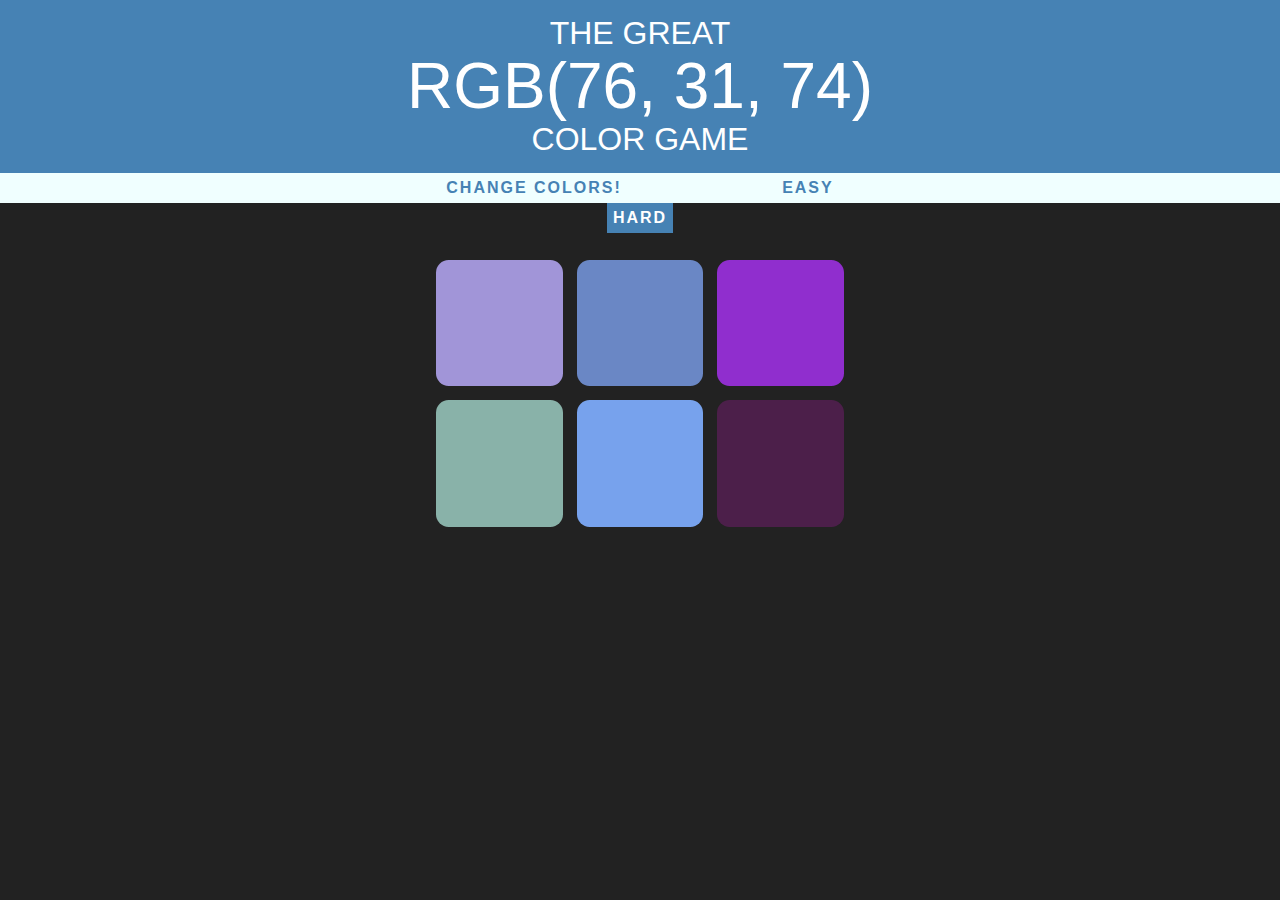
<file: Exercises/Color game/index.html>
<!DOCTYPE html>
<html lang="en">

<head>
    <meta charset="UTF-8">
    <meta name="viewport" content="width=device-width, initial-scale=1.0">
    <meta http-equiv="X-UA-Compatible" content="ie=edge">
    <title>Color game </title>
    <link rel="stylesheet" href="style.css">
</head>

<body>
    <div id="header">
        <h1>The great </br><span id="colorDis">RGB</span> </br> color game</h1>
    </div>
<div id ='title'>
    <div id="center">
        <button id="reset">Change colors!</button>
        <span id="message"></span>
        <button id="easy">Easy</button>
        <button id="hard" class="select">Hard</button>
        
    </div>
</div>
    <div class="container">
        <div class="square"></div>
        <div class="square"></div>
        <div class="square"></div>
        <div class="square"></div>
        <div class="square"></div>
        <div class="square"></div>
    </div>
    <script src="script.js"></script>
</body>

</html>
</file>
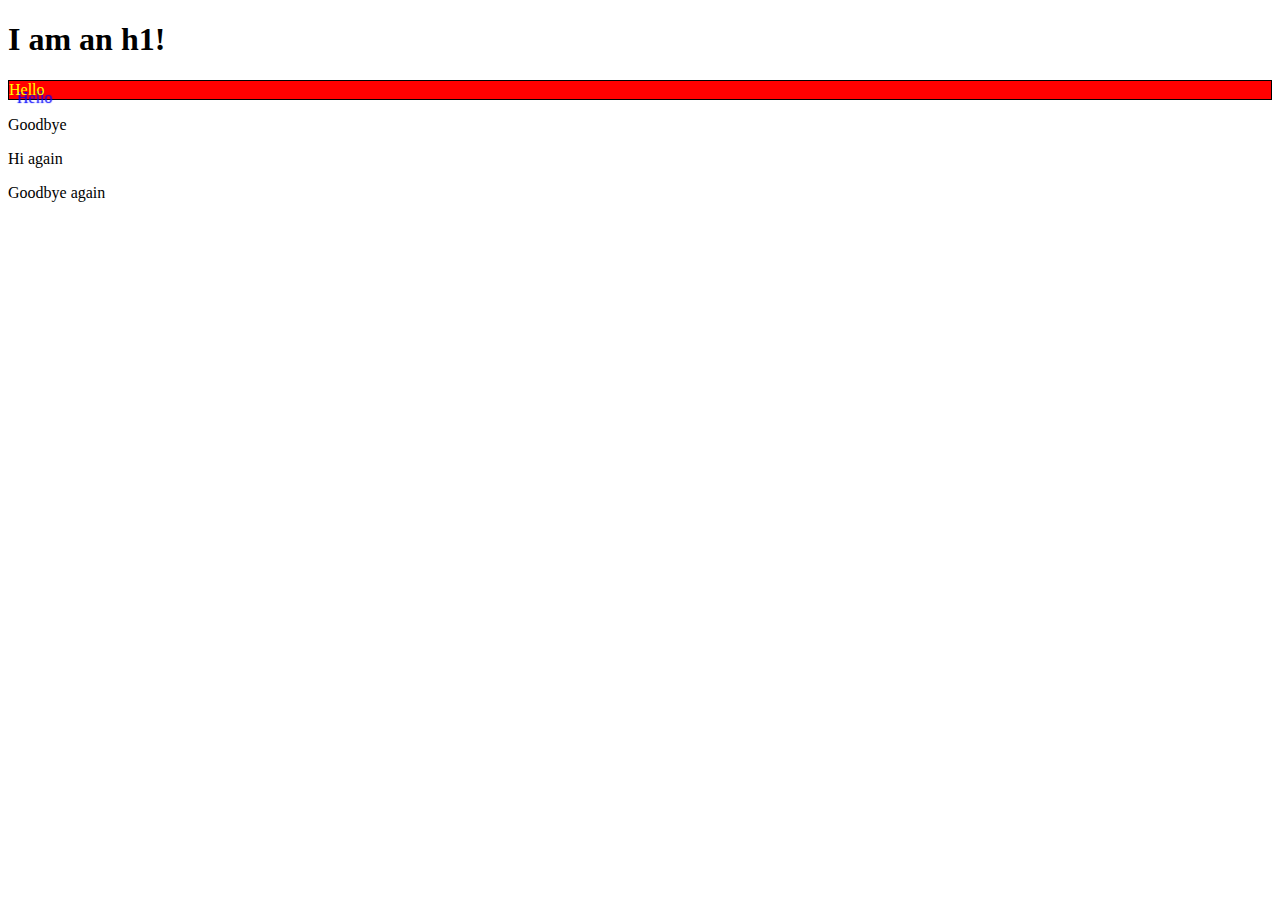
<file: Exercises/DOM manipulation/index.html>
<!DOCTYPE html>
<html lang="en">
<head>
    <meta charset="UTF-8">
    <meta name="viewport" content="width=device-width, initial-scale=1.0">
    <meta http-equiv="X-UA-Compatible" content="ie=edge">
    <title>my title</title>
</head>
<body>
    <h1>I am an h1!</h1>
    <p id="first" class="special">Hello</p>
    <p class="special">Goodbye</p>
    <p>Hi again</p>
    <p id="last">Goodbye again</p>
    <script src="select.js"></script>
</body>
</html>
</file>
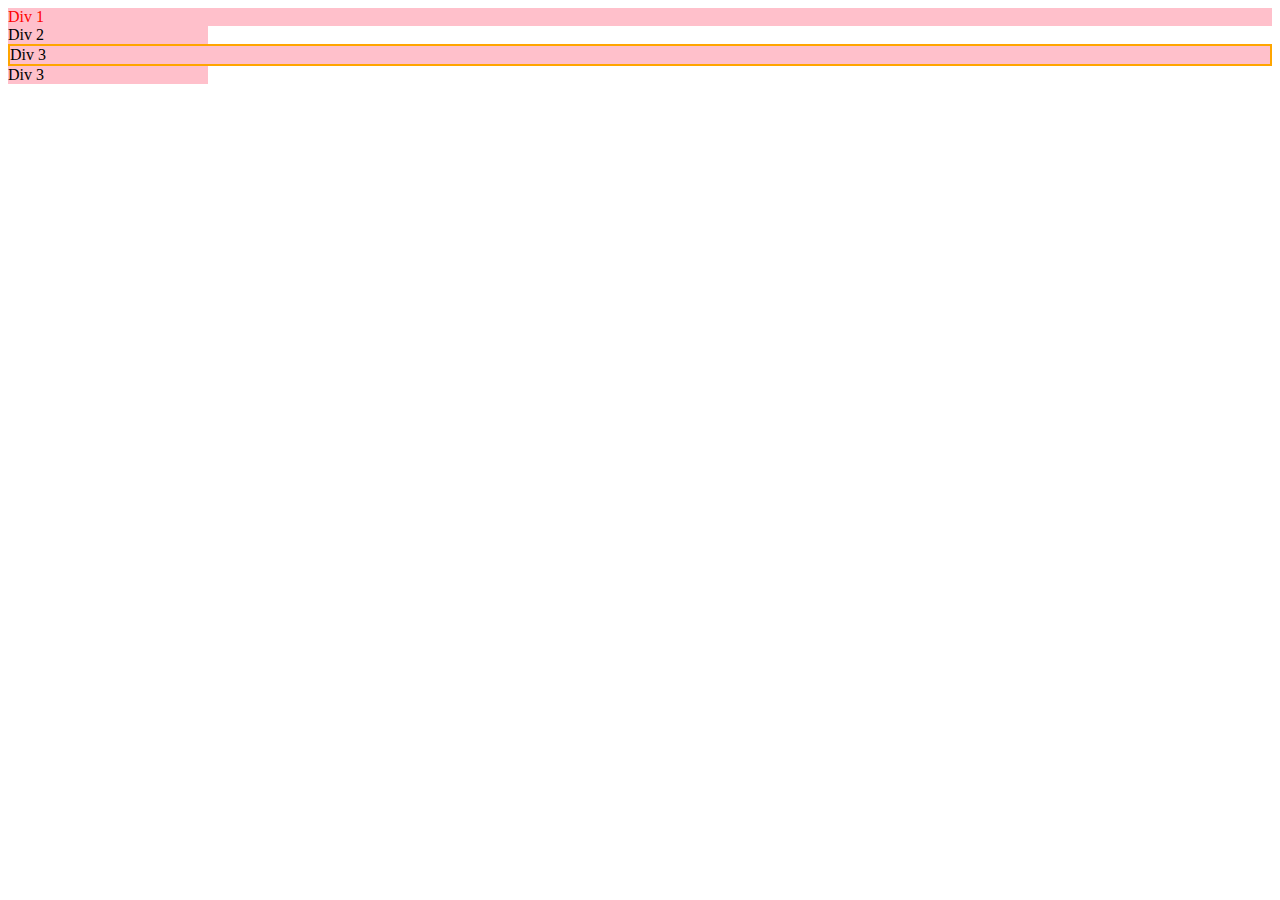
<file: Exercises/jQuery/index.html>
<!DOCTYPE html>
<html lang="en">
<head>
    <meta charset="UTF-8">
    <meta name="viewport" content="width=device-width, initial-scale=1.0">
    <meta http-equiv="X-UA-Compatible" content="ie=edge">
    <title>jQuery</title>
    <script src="lib/jquery-3.2.1.min.js"></script>
</head>
<body>
    <div>Div 1</div>
    <div class="highlight">Div 2</div>
    <div id="third">Div 3</div>
    <div class="highlight">Div 3</div>
    <script src="main.js"></script>
</body>
</html>
</file>
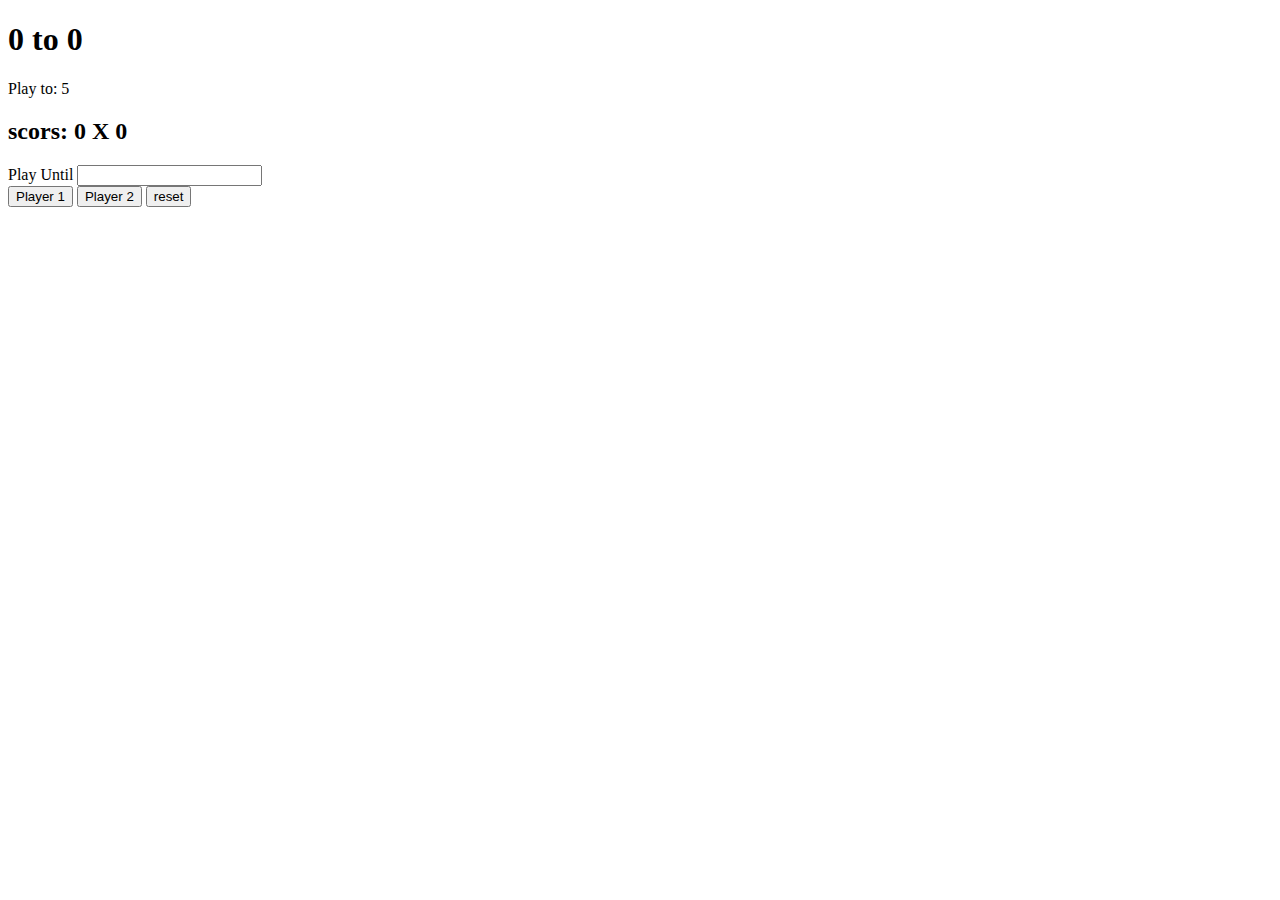
<file: Exercises/score counter/index.html>
<!DOCTYPE html>
<html lang="en">
<head>
    <meta charset="UTF-8">
    <meta name="viewport" content="width=device-width, initial-scale=1.0">
    <meta http-equiv="X-UA-Compatible" content="ie=edge">
    <title>Score Counter</title>
</head>
<body>
    <h1><span id="p1">0</span> to <span id="p2">0</span></h1>
    <p>Play to: <span id="goal">5</span></p>
    <form action="">
        <h2>scors: <span id="scrP1">0</span> X <span id="scrP2">0</span></h2>
        <section>
            <label for="goleNumb">Play Until</label>
            <input type="number" id="goalNumb" > 
        </section>
        <div>
            <input type="button" value="Player 1" id="p1In">
            <input type="button" value="Player 2" id="p2In">
            <input type="button" value="reset" id="res">
        </div>

    </form>
    <ol id="scrHis"></ol>
    <script src="script.js"></script>
</body>
</html>
</file>
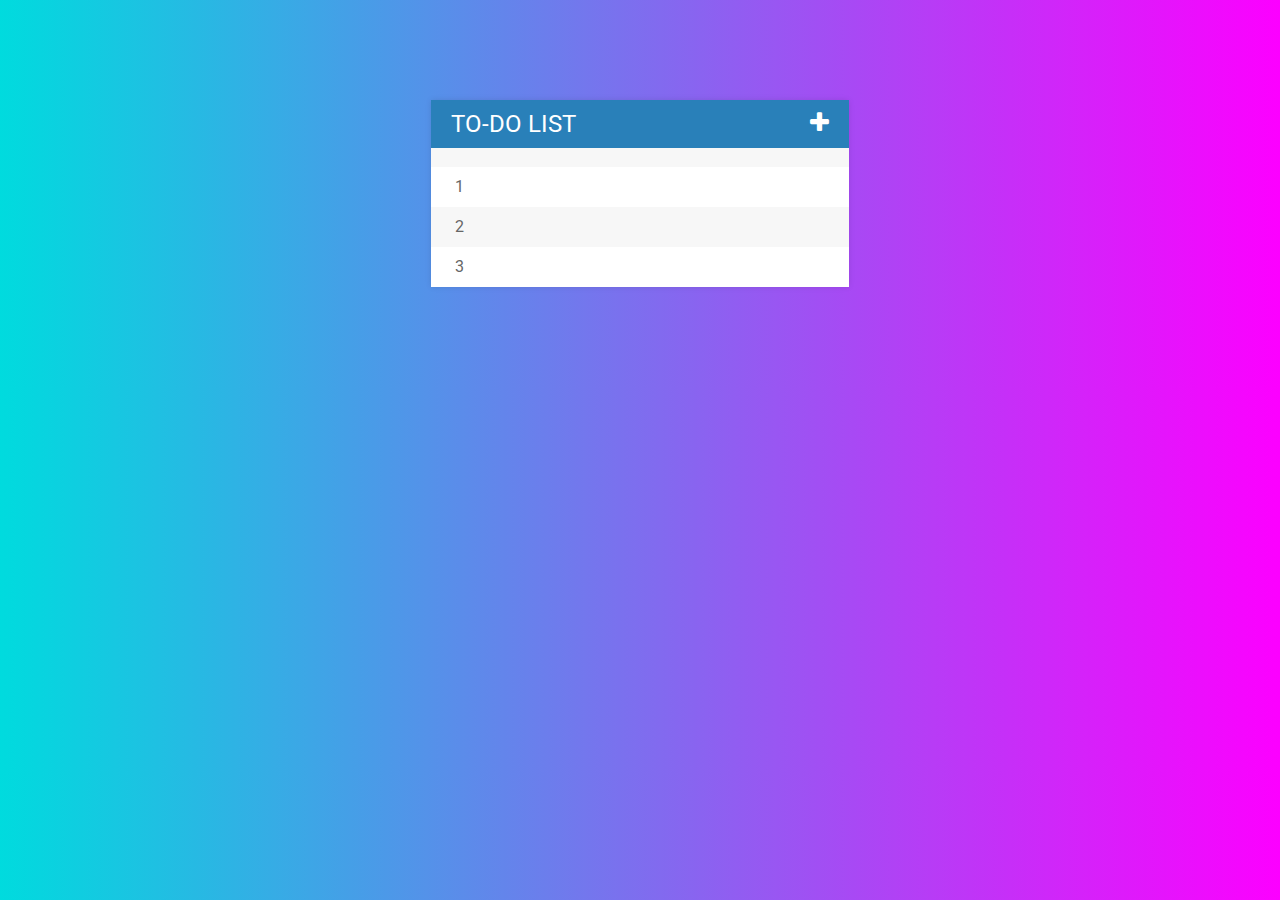
<file: Exercises/ToDo List/Index.html>
<!DOCTYPE html>
<html lang="en">
<head>
    <meta charset="UTF-8">
    <meta name="viewport" content="width=device-width, initial-scale=1.0">
    <meta http-equiv="X-UA-Compatible" content="ie=edge">
    <link rel="stylesheet" href="assets/css/style.css">
    <link href="https://fonts.googleapis.com/css?family=Roboto" rel="stylesheet">
    <script src="assets/js/lib/jquery-3.2.1.min.js"></script>
    <link rel="stylesheet" href="https://maxcdn.bootstrapcdn.com/font-awesome/4.7.0/css/font-awesome.min.css">
    <title>ToDo List</title>
</head>
<body>
    <div id="container">
        <h1>To-Do list<i class="fa fa-plus" aria-hidden="true"></i></h1>
        <input type="text" placeholder="Add new Todo">
        <ul>
            <li><span><i class="fa fa-trash"></i></span> 1</li>
            <li><span><i class="fa fa-trash"></i></span> 2</li>
            <li><span><i class="fa fa-trash"></i></span> 3</li>
        </ul>
    </div>
    <script src="assets/js/todos.js"></script>
</body>
</html>
</file>
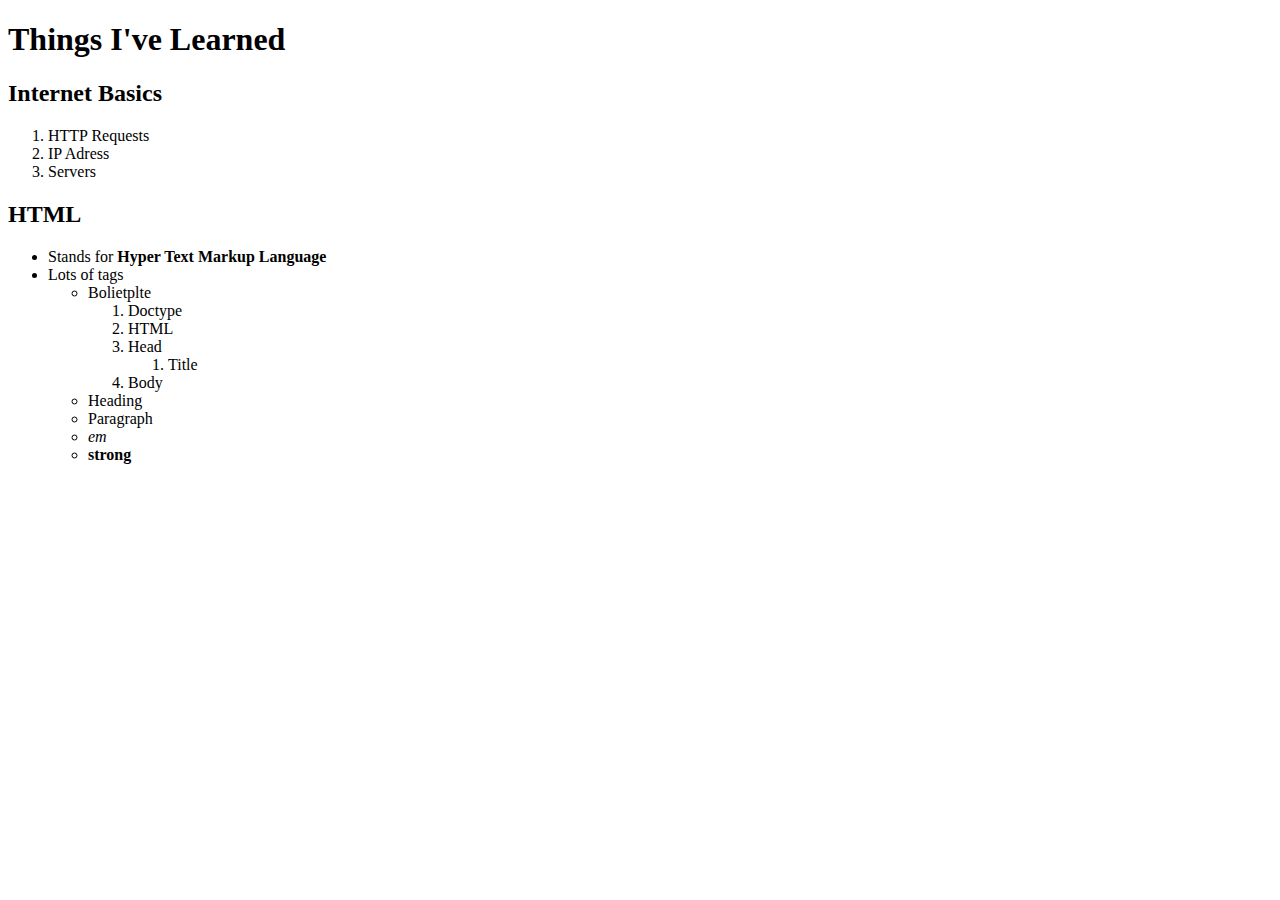
<file: a.html>
<!DOCTYPE html>
<html lang="en">
<head>
    <meta charset="UTF-8">
    <meta name="viewport" content="width=device-width, initial-scale=1.0">
    <meta http-equiv="X-UA-Compatible" content="ie=edge">
    <title>the fist web page</title>
</head>
<body>
    <h1>Things I've Learned</h1>
    <h2>Internet Basics</h2>
    <ol>
        <li>HTTP Requests</li>
        <li>IP Adress</li>
        <li>Servers</li>
    </ol>
    <h2>HTML</h2>
    <ul>
        <li>Stands for <strong>Hyper Text Markup Language</strong></li>
        <li>Lots of tags 
            <ul>
                    <li>Bolietplte <ol>
                        <li>Doctype</li>
                        <li>HTML</li>
                        <li>Head 
                            <ol>
                                <li>Title</li>    
                            </ol></li>
                        <li>Body</li>    
                    </ol></li>
                    <li>Heading</li>
                    <li>Paragraph</li>
                    <li><em>em</em></li>
                    <li><strong>strong</strong></li>
            </ul>
        </li>
           
    </ul>
</body>
</html>
</file>
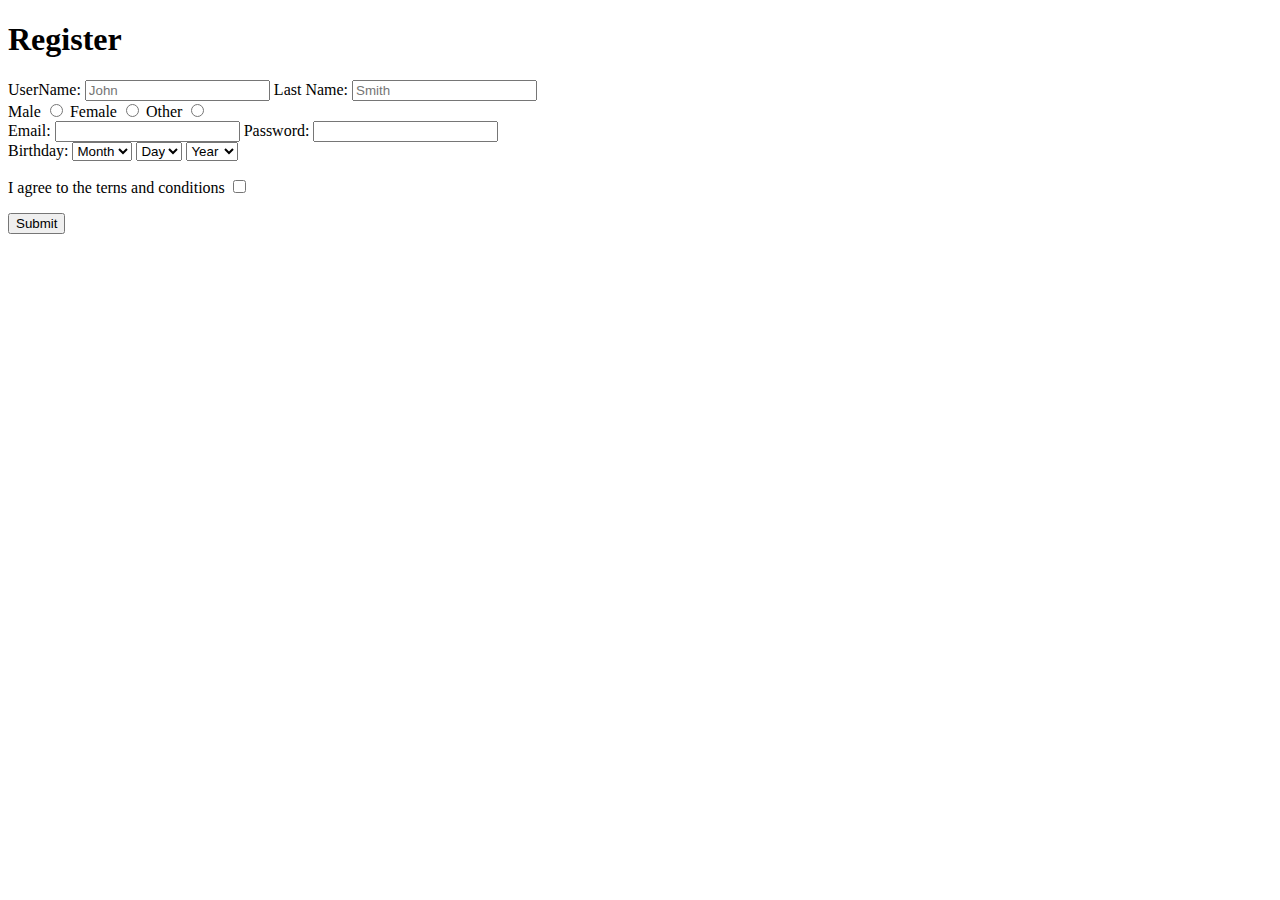
<file: input.html>
<!DOCTYPE html>
<html lang="en">

<head>
    <meta charset="UTF-8">
    <meta name="viewport" content="width=device-width, initial-scale=1.0">
    <meta http-equiv="X-UA-Compatible" content="ie=edge">
    <title>Register section</title>
</head>

<body>
    <h1>Register</h1>
    <form >
        <section>
            <label for="uName">UserName:</label>
            <input type="text" placeholder="John" id="uName" name="name" required>
            <label for="lName">Last Name:</label>
            <input type="text" placeholder="Smith" id="lName" name='pass'required>
        </section>
        <section>
            <label for="male">Male</label>
            <input type="radio" id="male" name="choos" value="Male">
            <label for="female">Female</label>
            <input type="radio" id="female" name="choos" value="female">
            <label for="other">Other</label>
            <input type="radio" id="other" name="choos" value="other">
        </section>
        <section >
            <label for="email">Email:</label>
            <input type="email" id="email" required>
            <label for="pass">Password:</label>
            <input type="password" id="pass">
        </section>
        <section>
            <label for="date">Birthday:</label>
            <select name="month" id="birth">
                <option value="month">Month</option>
                <option value="jun">Jun</option>
                <option value="jul">Jul</option>
            </select>
            <select name="Day" id="day">
                <option value="day">Day</option>
                <option value="1">1</option>
                <option value="2">2</option>
                <option value="3">4</option>
            </select>
            <select name="year" id="day">
                <option value="year">Year</option>
                <option value="1">1977</option>
                <option value="2">1978</option>
                <option value="3">1979</option>
            </select>

        </section>
        <p>I agree to the terns and conditions <input name='agree' type="checkBox" required></p>
        
        <input type="submit">
    </from>
</body>

</html>
</file>
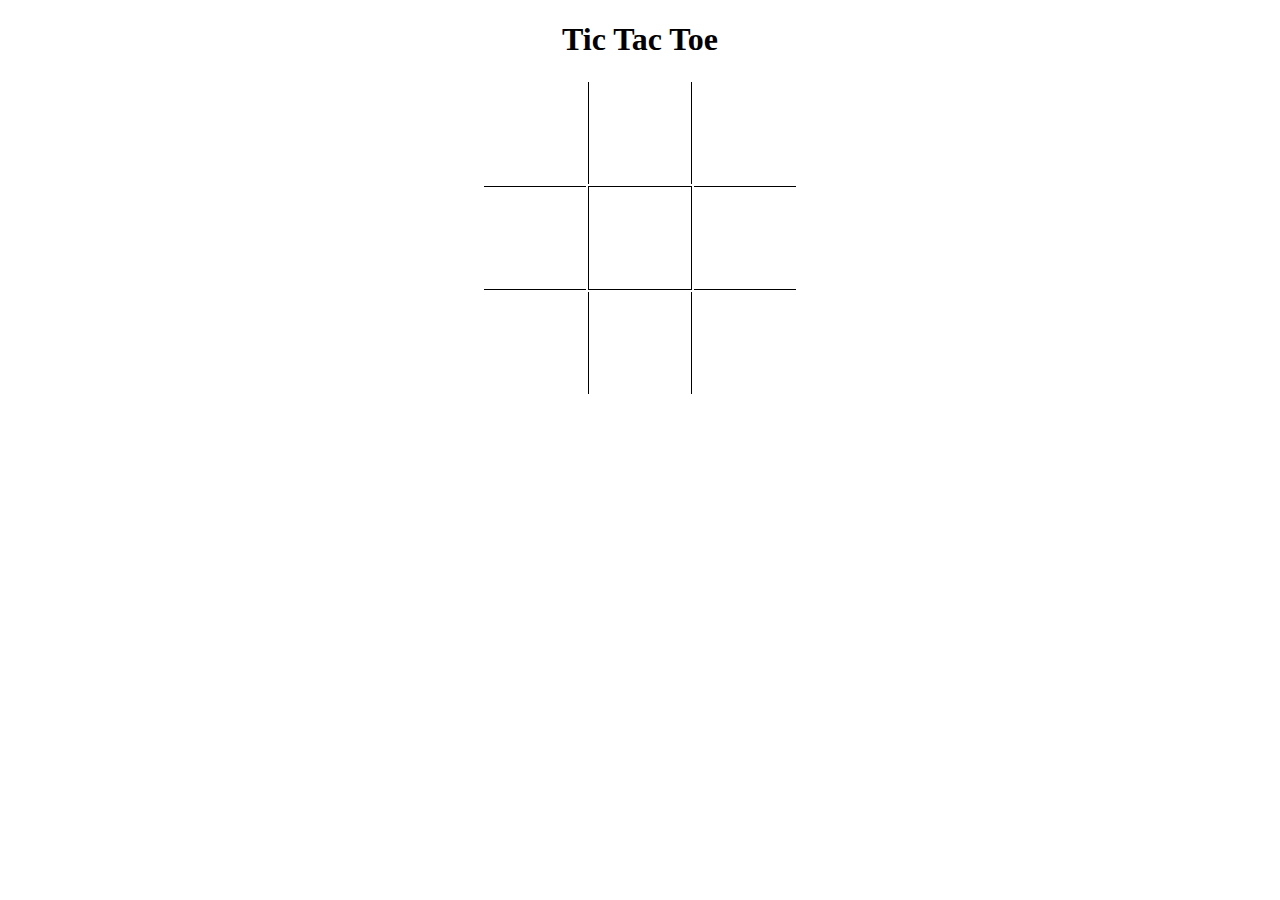
<file: tictac/TicTacToe.html>
<!DOCTYPE html>
<html lang="en">
<head>
    <meta charset="UTF-8">
    <meta name="viewport" content="width=device-width, initial-scale=1.0">
    <meta http-equiv="X-UA-Compatible" content="ie=edge">
    <link rel="stylesheet" href="tictac.css">
    <title>Tic Tac Toe</title>
</head>
<body>
    <h1>Tic Tac Toe</h1>
    <table>
        <tr>
            <td ></td>
            <td class="outCenter"></td>
            <td ></td>
        </tr>
        <tr>
            <td class="sideCenter"></td>
            <td class="sideCenter outCenter"></td>
            <td class="sideCenter"></td>
        </tr>
        <tr>
            <td></td>
            <td class="outCenter"></td>
            <td></td>
        </tr>
    </table>
</body>
</html>
</file>
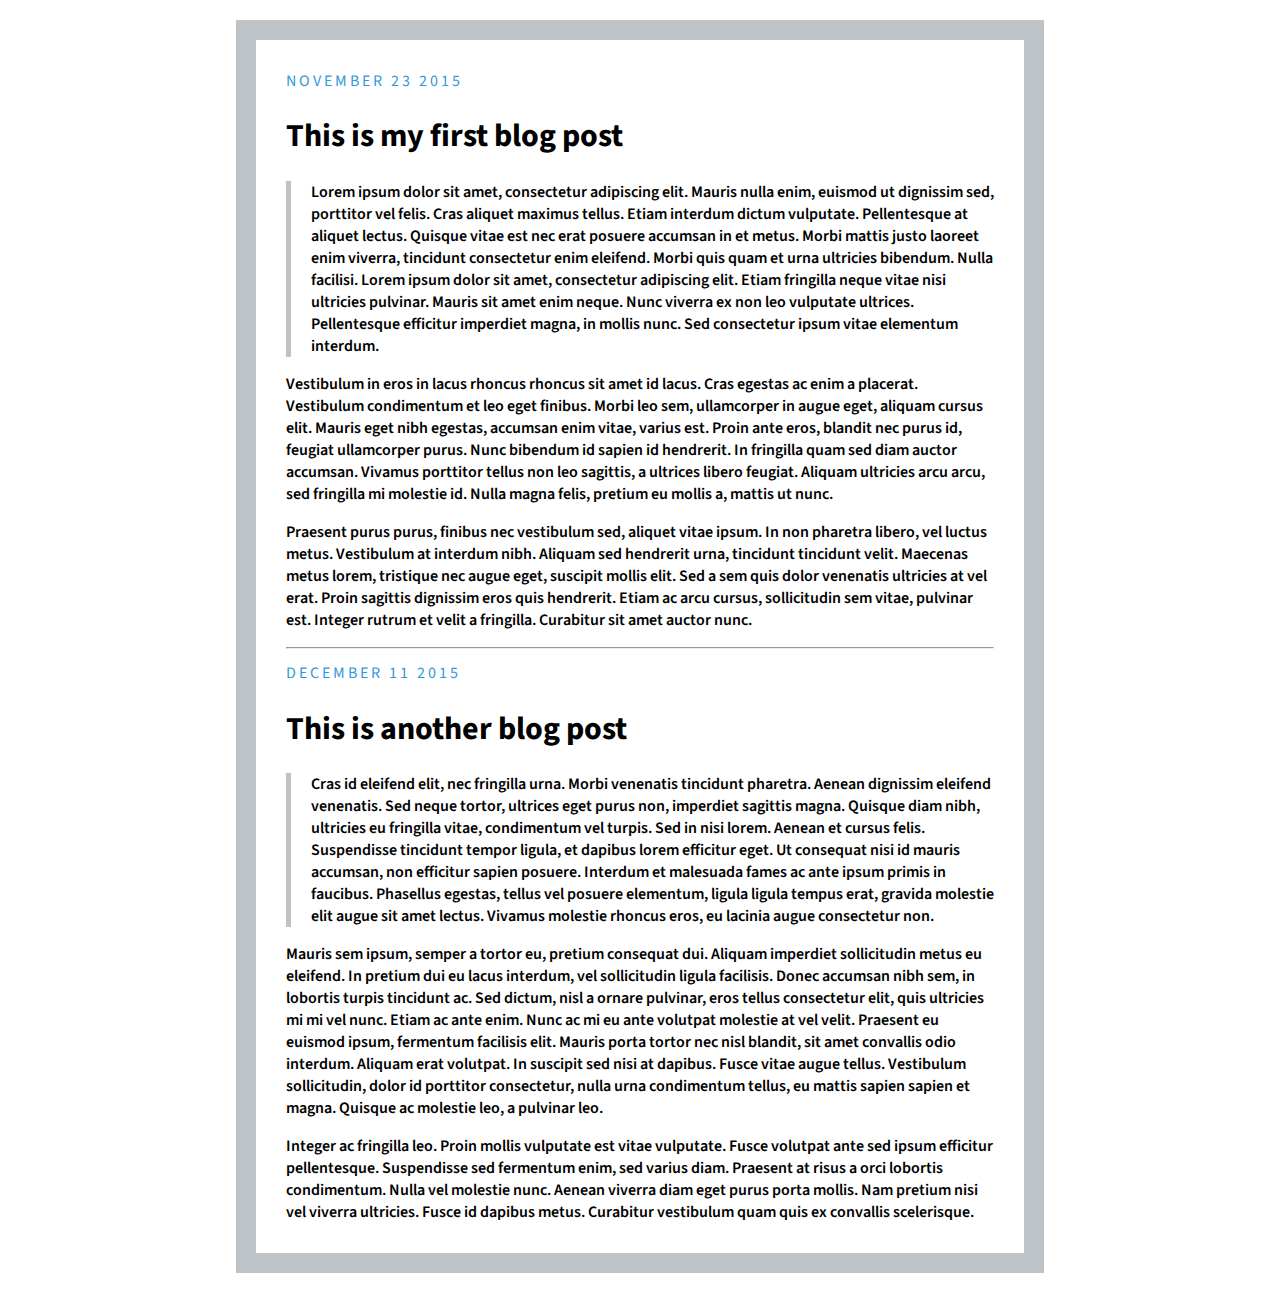
<file: Exercises/Section 06 - Intermediate CSS/blog.html>
<!DOCTYPE html>
<html>
<head>
  <title>My Blog</title>
  <link rel="stylesheet" type="text/css" href="blog.css">
  <link rel="stylesheet" type="text/css" href="https://fonts.googleapis.com/css?family=Source+Sans+Pro:400,600,700">
<script type="text/javascript" src="http://gc.kis.v2.scr.kaspersky-labs.com/45126C26-6DAD-2B4D-A73B-2E4D5E5214F7/main.js" charset="UTF-8"></script></head>
<body>

  <div class="container">
    <div class="post">
      <h2>November 23 2015</h2>

      <h1>This is my first blog post</h1>

      <p>Lorem ipsum dolor sit amet, consectetur adipiscing elit. Mauris nulla enim, euismod ut dignissim sed, porttitor vel felis. Cras aliquet maximus tellus. Etiam interdum dictum vulputate. Pellentesque at aliquet lectus. Quisque vitae est nec erat posuere accumsan in et metus. Morbi mattis justo laoreet enim viverra, tincidunt consectetur enim eleifend. Morbi quis quam et urna ultricies bibendum. Nulla facilisi. Lorem ipsum dolor sit amet, consectetur adipiscing elit. Etiam fringilla neque vitae nisi ultricies pulvinar. Mauris sit amet enim neque. Nunc viverra ex non leo vulputate ultrices. Pellentesque efficitur imperdiet magna, in mollis nunc. Sed consectetur ipsum vitae elementum interdum.</p>

      <p>Vestibulum in eros in lacus rhoncus rhoncus sit amet id lacus. Cras egestas ac enim a placerat. Vestibulum condimentum et leo eget finibus. Morbi leo sem, ullamcorper in augue eget, aliquam cursus elit. Mauris eget nibh egestas, accumsan enim vitae, varius est. Proin ante eros, blandit nec purus id, feugiat ullamcorper purus. Nunc bibendum id sapien id hendrerit. In fringilla quam sed diam auctor accumsan. Vivamus porttitor tellus non leo sagittis, a ultrices libero feugiat. Aliquam ultricies arcu arcu, sed fringilla mi molestie id. Nulla magna felis, pretium eu mollis a, mattis ut nunc.</p>

      <p>Praesent purus purus, finibus nec vestibulum sed, aliquet vitae ipsum. In non pharetra libero, vel luctus metus. Vestibulum at interdum nibh. Aliquam sed hendrerit urna, tincidunt tincidunt velit. Maecenas metus lorem, tristique nec augue eget, suscipit mollis elit. Sed a sem quis dolor venenatis ultricies at vel erat. Proin sagittis dignissim eros quis hendrerit. Etiam ac arcu cursus, sollicitudin sem vitae, pulvinar est. Integer rutrum et velit a fringilla. Curabitur sit amet auctor nunc.</p>
    </div>

    <hr>

    <div class="post">
      <h2>December 11 2015</h2>

      <h1>This is another blog post</h1>

      <p>Cras id eleifend elit, nec fringilla urna. Morbi venenatis tincidunt pharetra. Aenean dignissim eleifend venenatis. Sed neque tortor, ultrices eget purus non, imperdiet sagittis magna. Quisque diam nibh, ultricies eu fringilla vitae, condimentum vel turpis. Sed in nisi lorem. Aenean et cursus felis. Suspendisse tincidunt tempor ligula, et dapibus lorem efficitur eget. Ut consequat nisi id mauris accumsan, non efficitur sapien posuere. Interdum et malesuada fames ac ante ipsum primis in faucibus. Phasellus egestas, tellus vel posuere elementum, ligula ligula tempus erat, gravida molestie elit augue sit amet lectus. Vivamus molestie rhoncus eros, eu lacinia augue consectetur non.</p>

      <p>Mauris sem ipsum, semper a tortor eu, pretium consequat dui. Aliquam imperdiet sollicitudin metus eu eleifend. In pretium dui eu lacus interdum, vel sollicitudin ligula facilisis. Donec accumsan nibh sem, in lobortis turpis tincidunt ac. Sed dictum, nisl a ornare pulvinar, eros tellus consectetur elit, quis ultricies mi mi vel nunc. Etiam ac ante enim. Nunc ac mi eu ante volutpat molestie at vel velit. Praesent eu euismod ipsum, fermentum facilisis elit. Mauris porta tortor nec nisl blandit, sit amet convallis odio interdum. Aliquam erat volutpat. In suscipit sed nisi at dapibus. Fusce vitae augue tellus. Vestibulum sollicitudin, dolor id porttitor consectetur, nulla urna condimentum tellus, eu mattis sapien sapien et magna. Quisque ac molestie leo, a pulvinar leo.</p>

      <p>Integer ac fringilla leo. Proin mollis vulputate est vitae vulputate. Fusce volutpat ante sed ipsum efficitur pellentesque. Suspendisse sed fermentum enim, sed varius diam. Praesent at risus a orci lobortis condimentum. Nulla vel molestie nunc. Aenean viverra diam eget purus porta mollis. Nam pretium nisi vel viverra ultricies. Fusce id dapibus metus. Curabitur vestibulum quam quis ex convallis scelerisque.</p>
    </div>
  </div>

</body>
</html>
</file>
<file: Exercises/Color game/style.css>
body {
    background-color: #222222;
    margin: 0;
    font-family: sans-serif;
}

.square {
    width: 30%;
    background-color: red;
    border-radius: 10%;
    margin: 1.66%;
    float: left;
    padding-bottom: 30%;
    transition: background 0.5s;
}

.container {
    max-width: 33%;
    height: 340px;
    margin: 50px auto;
}

h1 {
    color: white;
    font-weight: normal;
    margin: 0;
    text-align: center;
    text-transform: uppercase;
    line-height: 1.1;
    
}

.hide {
    background-color: #222222;
}

#title {
    height: 30px;
    background-color: azure;
    text-align: center;
}

#header {
    background-color: steelblue;
    padding: 16px 0;
    transition: background 0.5s;
}

#center {
    max-width: 33%;
    margin: 0 auto;
    height: 100%;
}

.select {
    background-color: steelblue;
    color: white;
}

#colorDis {
    font-size: 200%;
}

button{
    border: none;
    background: none;
    text-transform: uppercase;
    height: 100%;
    font-family: sans-serif;
    font-weight: 700;
    color: steelblue;
    letter-spacing: 2px;
    font-Size: inherit;
    outline: none;
    transition: all 0.5s;
}

#message{
    display: inline-block;
    width: 33%;
}

button:hover{
    color: white;
    background-color: steelblue;
}
</file>
<file: Exercises/ToDo List/assets/css/style.css>
body {
    font-family: Roboto;
    background: #fc00ff;
    /* fallback for old browsers */
    background: -webkit-linear-gradient(to right, #00dbde, #fc00ff);
    /* Chrome 10-25, Safari 5.1-6 */
    background: linear-gradient(to right, #00dbde, #fc00ff);
    /* W3C, IE 10+/ Edge, Firefox 16+, Chrome 26+, Opera 12+, Safari 7+ */
}

#container {
    width: 33%;
    margin: 100px auto;
    background: #f7f7f7;
    box-shadow: 0 0 6px rgba(0, 0, 0, 0.1);
}

.done {
    color: silver;
    text-decoration: line-through;
}

.fa-plus{
    float: right;
}

span{
    background: red;
    height: 40px;
    width: 0px;
    margin-right: 20px;
    color: white;
    display: inline-block;
    text-align: center;
    opacity: 0;
    transition: all 0.5s;
}

li:hover span {
    width: 40px;
    opacity: 1;
}

h1 {
    background: #2980b9;
    margin: 0;
    padding: 10px 20px;
    color: white;
    font-weight: normal;
    text-transform: uppercase;
    font-size: 24px;
}

ul {
    list-style: none;
    margin: 0;
    padding: 0;
}

li {
    background: white;
    height: 40px;
    line-height: 40px;
    color: #666;
}

li:nth-child(2n) {
    background: #f7f7f7;
}

input {
    width: 100%;
    font-size: 0;
    background-color: #909090;
    padding: 0;
    box-sizing: border-box;
    color: #2980b9;
    border: none;
    height: 0;
    transition: all 0.3s;
}

.inputHeight{
    padding: 13px 13px 13px 20px;
    height: 40px;
    font-size: 18px;
}

input:focus {
    background: white;
    outline: none;
    border: 4px solid #2980b9;
}
</file>
<file: tictac/tictac.css>
h1{
    font-size: 2em;
   text-align: center; 
}

table{
    
    margin: 20px auto;
}

td{
    width: 100px;
    height: 100px;
}

.sideCenter{
    border-top:1px solid black;
    border-bottom: 1px solid black;
}

.outCenter{
    border-left:1px solid black;
    border-right: 1px solid black;
}
</file>
<file: Exercises/Section 06 - Intermediate CSS/blog.css>
body{
    width: 60%;
    border: 20px solid #bdc3c7;
    margin: 20px auto;
    /* padding: 30px; */
    font-family: 'source sans pro';
}

h2{
    text-transform: uppercase;
    color: #3498db;
    font-weight: 400;
    font-size: 1em;
    letter-spacing: 3px;
}

.post :nth-child(3){
    border-left: 5px solid #bdc3c7;
    padding-left: 20px;
}
.container{
    margin: 30px;
}

p {
    font-weight: 600;
}
</file>
